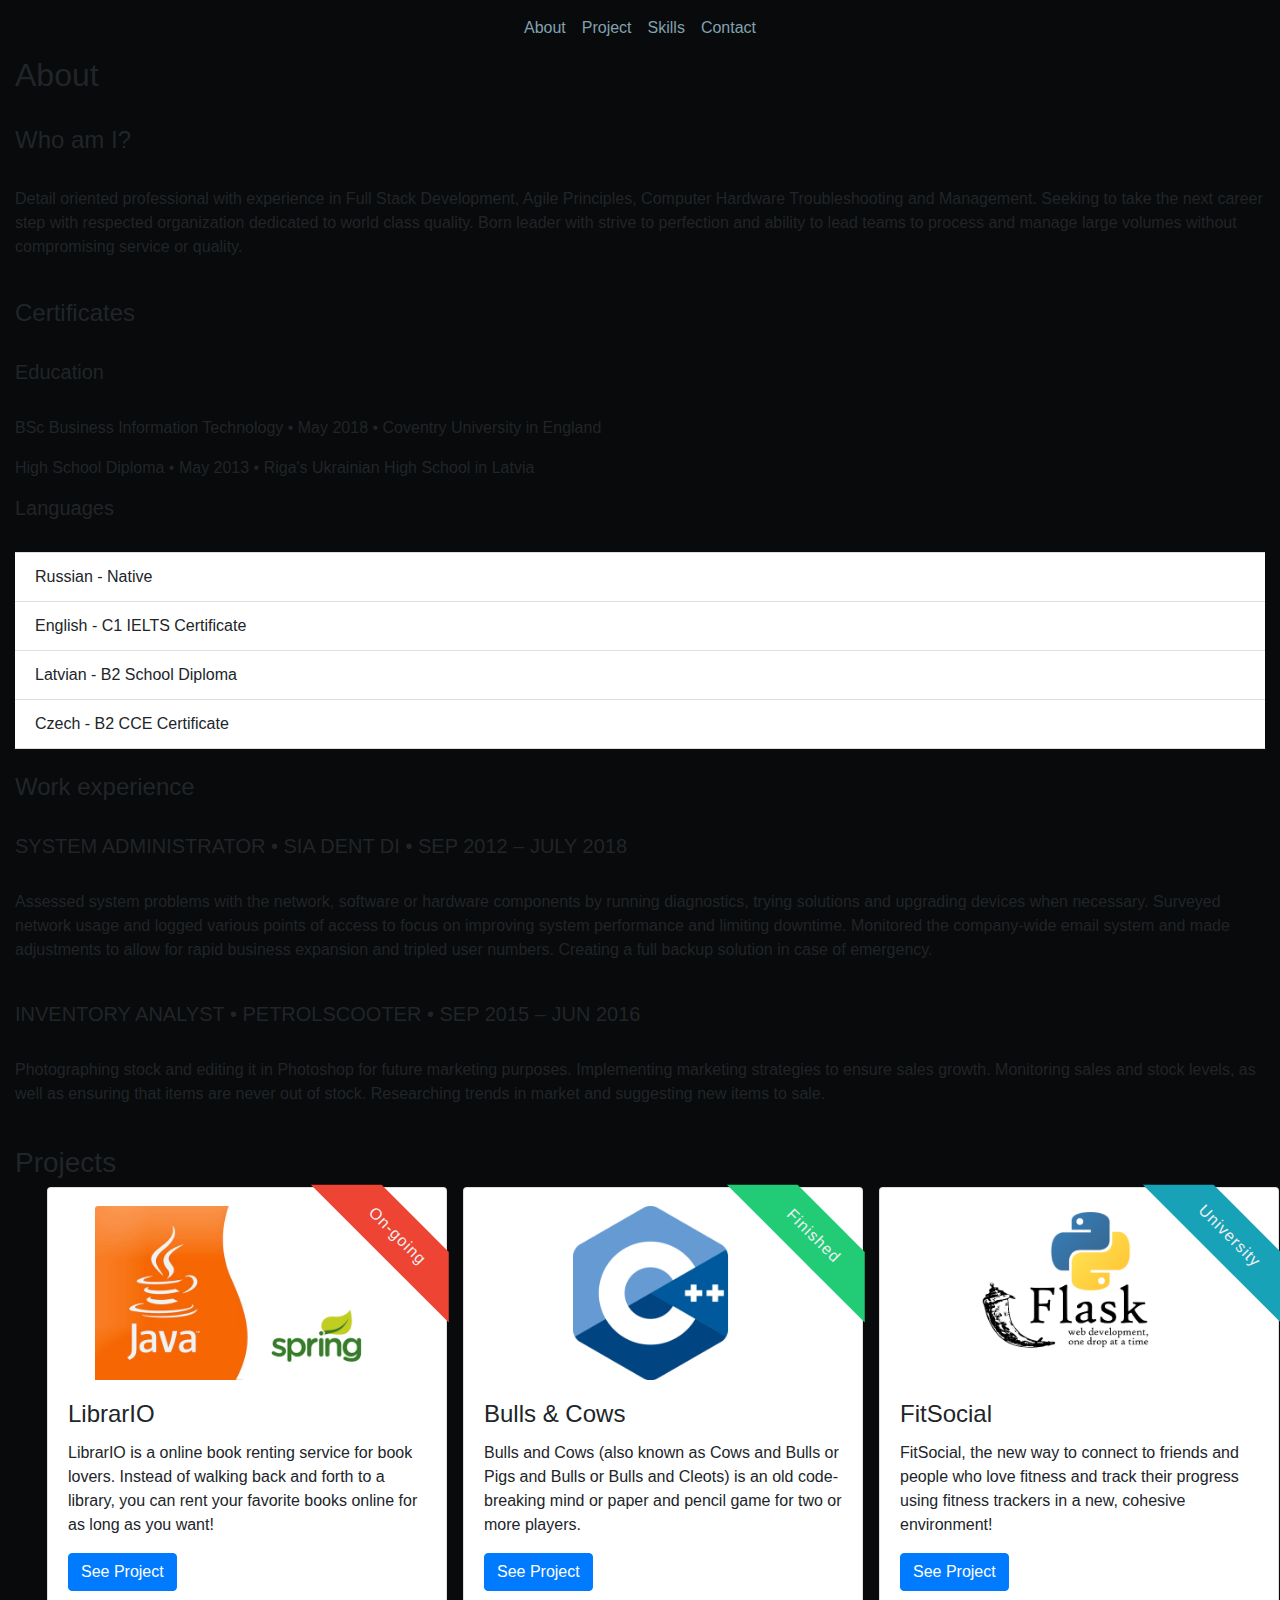
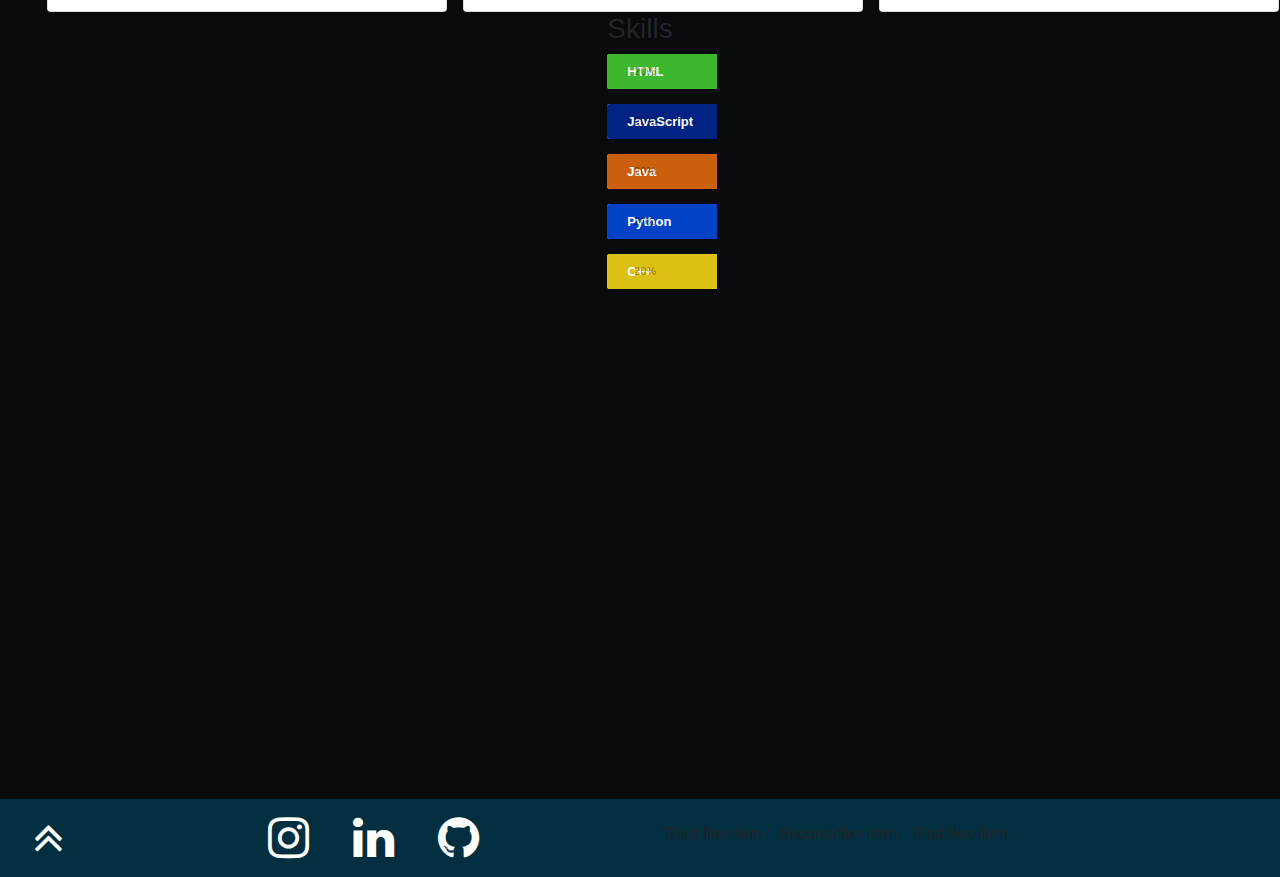
<file: index.html>
<!doctype html>
<html lang="en">

<head>
  <title>Title</title>
  <!-- Required meta tags -->
  <meta charset="utf-8">
  <meta name="viewport" content="width=device-width, initial-scale=1, shrink-to-fit=no">
  <link rel="stylesheet" href="https://maxcdn.bootstrapcdn.com/font-awesome/4.7.0/css/font-awesome.min.css">
  <!-- Bootstrap CSS -->
  <link rel="stylesheet" href="css/bootstrap.css">
  <link rel="stylesheet" href="css/ribbon.css">
  <link rel="stylesheet" href="css/skillbar.css">
</head>

<body>
  <!-- NavBar -->
  <header class="d-flex justify-content-center" id="navbar">

    <nav class="navbar navbar-expand navbar-dark bg-dark d-flex justify-content-center">
      <div class="nav navbar-nav">
        <a class="nav-item nav-link" href="https://github.com/axell1756">About</a>
        <a class="nav-item nav-link" href="https://github.com/axell1756">Project</a>
        <a class="nav-item nav-link" href="https://github.com/axell1756">Skills</a>
        <a class="nav-item nav-link" href="https://github.com/axell1756">Contact</a>
      </div>
    </nav>

  </header>

  <!-- Body -->

  <div class="d-flex justify-content-center container-fluid" id="about">
    <div class="section">
      <h2>About</h2><br>

      <h4>Who am I?</h4><br>

      <p>Detail oriented professional with experience in Full Stack Development, Agile Principles, Computer Hardware Troubleshooting
        and Management. Seeking to take the next career step with respected organization dedicated to world class quality.
        Born leader with strive to perfection and ability to lead teams to process and manage large volumes without compromising
        service or quality. </p><br>

      <h4>Certificates</h4><br>

      <h5>Education</h5><br>
      <p>BSc Business Information Technology • May 2018 • Coventry University in England</p>

      <p>High School Diploma • May 2013 • Riga's Ukrainian High School in Latvia</p>

      <h5>Languages</h5><br>
      <ul class="list-group list-group-flush">
        <li class="list-group-item">Russian - Native</li>
        <li class="list-group-item">English - C1 IELTS Certificate</li>
        <li class="list-group-item">Latvian - B2 School Diploma</li>
        <li class="list-group-item">Czech - B2 CCE Certificate</li>

      </ul><br>

      <h4>Work experience</h4><br>
      <h5>SYSTEM ADMINISTRATOR • SIA DENT DI • SEP 2012 – JULY 2018</h5><br>
      <p>Assessed system problems with the network, software or hardware components by running diagnostics, trying solutions
        and upgrading devices when necessary. Surveyed network usage and logged various points of access to focus on improving
        system performance and limiting downtime. Monitored the company-wide email system and made adjustments to allow for
        rapid business expansion and tripled user numbers. Creating a full backup solution in case of emergency.</p><br>


      <h5>INVENTORY ANALYST • PETROLSCOOTER • SEP 2015 – JUN 2016</h5><br>
      <p>Photographing stock and editing it in Photoshop for future marketing purposes. Implementing marketing strategies to
        ensure sales growth. Monitoring sales and stock levels, as well as ensuring that items are never out of stock. Researching
        trends in market and suggesting new items to sale.</p><br>

    </div>
  </div>

  <div class="d-flex justify-content-center container-fluid" id="projects">
    <div class="section">
      <h3>Projects</h3>
      <div class="row">
        <div class="col-4">
          <div class="card" style="width:400px" id="librario">
            <div class="corner-ribbon top-right">On-going</div>
            <img class="card-img-top" src="./img/java-spring.png" alt="Card image">
            <div class="card-body">
              <h4 class="card-title">LibrarIO</h4>
              <p class="card-text">LibrarIO is a online book renting service for book lovers. Instead of walking back and forth to a library,
                you can rent your favorite books online for as long as you want!</p>
              <a href="https://github.com/axell1756/librarIO" class="btn btn-primary">See Project</a>
            </div>
          </div>
        </div>
        <div class="col-4">
          <div class="card" style="width:400px" id="bullCow">
            <div class="corner-ribbon top-right green">Finished</div>
            <img class="card-img-top" src="./img/c++.png" alt="Card image">
            <div class="card-body">
              <h4 class="card-title">Bulls & Cows</h4>
              <p class="card-text">Bulls and Cows (also known as Cows and Bulls or Pigs and Bulls or Bulls and Cleots) is an old code-breaking
                mind or paper and pencil game for two or more players.
              </p>
              <a href="https://github.com/axell1756/BullCowGame" class="btn btn-primary">See Project</a>
            </div>
          </div>
        </div>
        <div class="col-4">
          <div class="card" style="width:400px" id="fitSocial">
            <div class="corner-ribbon top-right blue">University</div>
            <img class="card-img-top" src="./img/python-flask.png" alt="Card image">
            <div class="card-body">
              <h4 class="card-title">FitSocial</h4>
              <p class="card-text">FitSocial, the new way to connect to friends and people who love fitness and track their progress using fitness
                trackers in a new, cohesive environment!</p>
              <a href="https://github.com/axell1756/fitSocial" class="btn btn-primary">See Project</a>
            </div>

          </div>
        </div>
      </div>
    </div>
  </div>

  <div class="d-flex justify-content-center container-fluid" id="skills">
    <div class="section">
      <h3>Skills</h3>

      <!-- HTML -->
      <div class="skillbar clearfix" data-percent="90%">
        <div class="skillbar-title" style="background: #44CC33;"><span>HTML</span></div>
        <div class="skillbar-bar" style="background: #6CC160;"></div>
        <div class="skill-bar-percent">20%</div>
      </div>

      <!-- JavaScript -->
      <div class="skillbar clearfix " data-percent="70%">
        <div class="skillbar-title" style="background: #002691;"><span>JavaScript</span></div>
        <div class="skillbar-bar" style="background: #849EE8;"></div>
        <div class="skill-bar-percent">20%</div>
      </div>

      <!-- Java -->
      <div class="skillbar clearfix " data-percent="50%">
        <div class="skillbar-title" style="background: #E16A0F;"><span>Java</span></div>
        <div class="skillbar-bar" style="background: #FFB37A;"></div>
        <div class="skill-bar-percent">20%</div>
      </div>

      <!-- Python -->
      <div class="skillbar clearfix " data-percent="70%">
        <div class="skillbar-title" style="background: #0449DD;"><span>Python</span></div>
        <div class="skillbar-bar" style="background: #2D6BEF;"></div>
        <div class="skill-bar-percent">20%</div>
      </div>

      <!-- C++ -->
      <div class="skillbar clearfix " data-percent="40%">
        <div class="skillbar-title" style="background: #F4D716;"><span>C++</span></div>
        <div class="skillbar-bar" style="background: #F9E97F;"></div>
        <div class="skill-bar-percent">20%</div>
      </div>

    </div>
  </div>

  <div class="d-flex justify-content-center container-fluid" id="contact">
    <iframe src="https://www.google.com/maps/embed?pb=!1m18!1m12!1m3!1d9499.055050437535!2d-2.2866334087524414!3d53.47268196006852!2m3!1f0!2f0!3f0!3m2!1i1024!2i768!4f13.1!3m3!1m2!1s0x487ba9373905dab3%3A0x48284e891e591543!2sMediaCityUK!5e0!3m2!1sen!2suk!4v1535985355365"
      width="100%" height="450" frameborder="0" style="border:0" allowfullscreen></iframe>
  </div>

  <!-- Footer -->
  <footer class=" container-fluid" id="footer">
    <div class="content">
      <div class="row">
        <div class="col-2 align-self-end"><a href="#navbar"><i class="fa fa-angle-double-up" aria-hidden="false"></i></a></div>
        <div class="col-4">
          <a href="https://www.instagram.com/mrk_gnt/?hl=en"><i class="fa fa-instagram" aria-hidden="false"></i></a>
          <a href="https://www.linkedin.com/in/marks-gniteckis/"><i class="fa fa-linkedin" aria-hidden="false"></i></a>
          <a href="https://github.com/axell1756"><i class="fa fa-github" aria-hidden="false"></i></a>
        </div>
        <div class="col-6">
          <div class="d-flex flex-nowrap">
            <div class="order-3 p-2">First flex item</div>
            <div class="order-2 p-2">Second flex item</div>
            <div class="order-1 p-2">Third flex item</div>
          </div>
        </div>
      </div>
    </div>
    </div>
  </footer>
  <!-- Optional JavaScript -->
  <!-- jQuery first, then Popper.js, then Bootstrap JS -->
  <script src="https://code.jquery.com/jquery-3.3.1.js" integrity="sha256-2Kok7MbOyxpgUVvAk/HJ2jigOSYS2auK4Pfzbm7uH60=" crossorigin="anonymous"></script>
  <script src="js/bootstrap.min.js"></script>
  <script src="js/skillbar.js"></script>
</body>

</html>
</file>
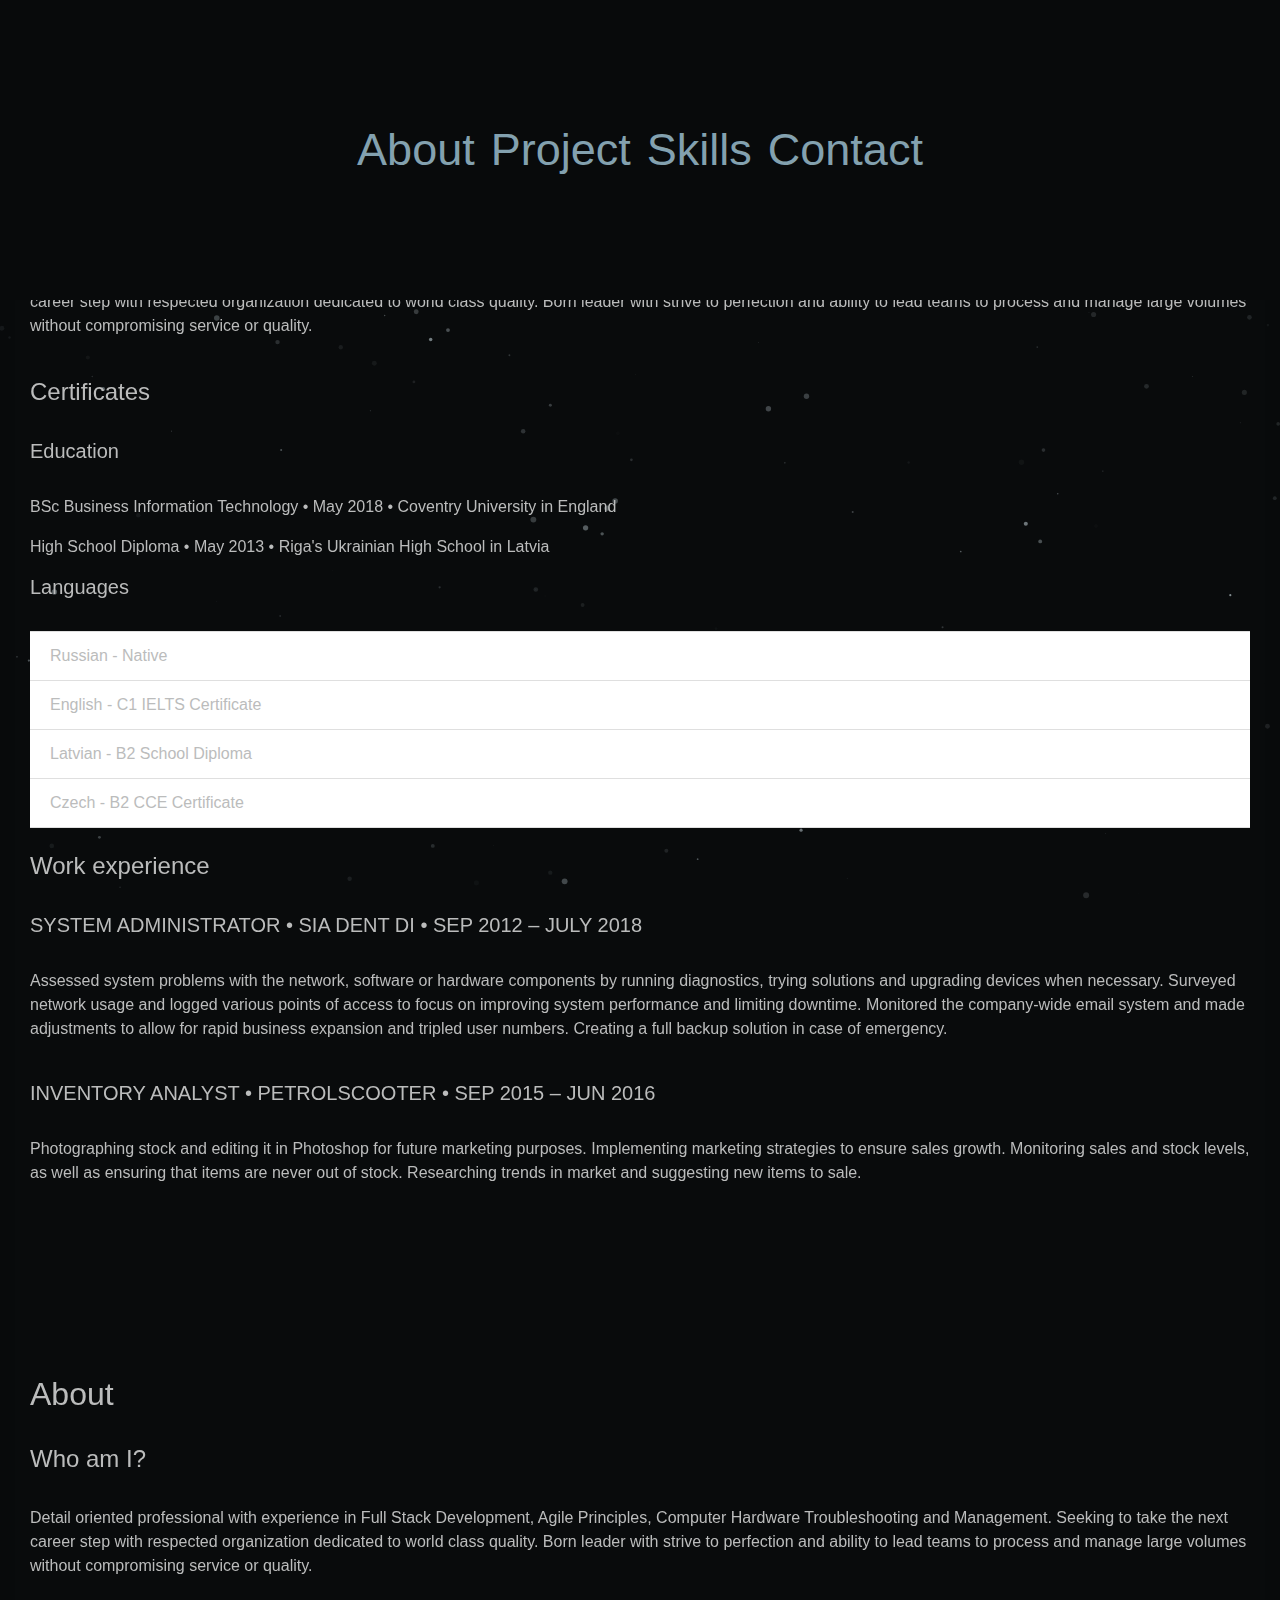
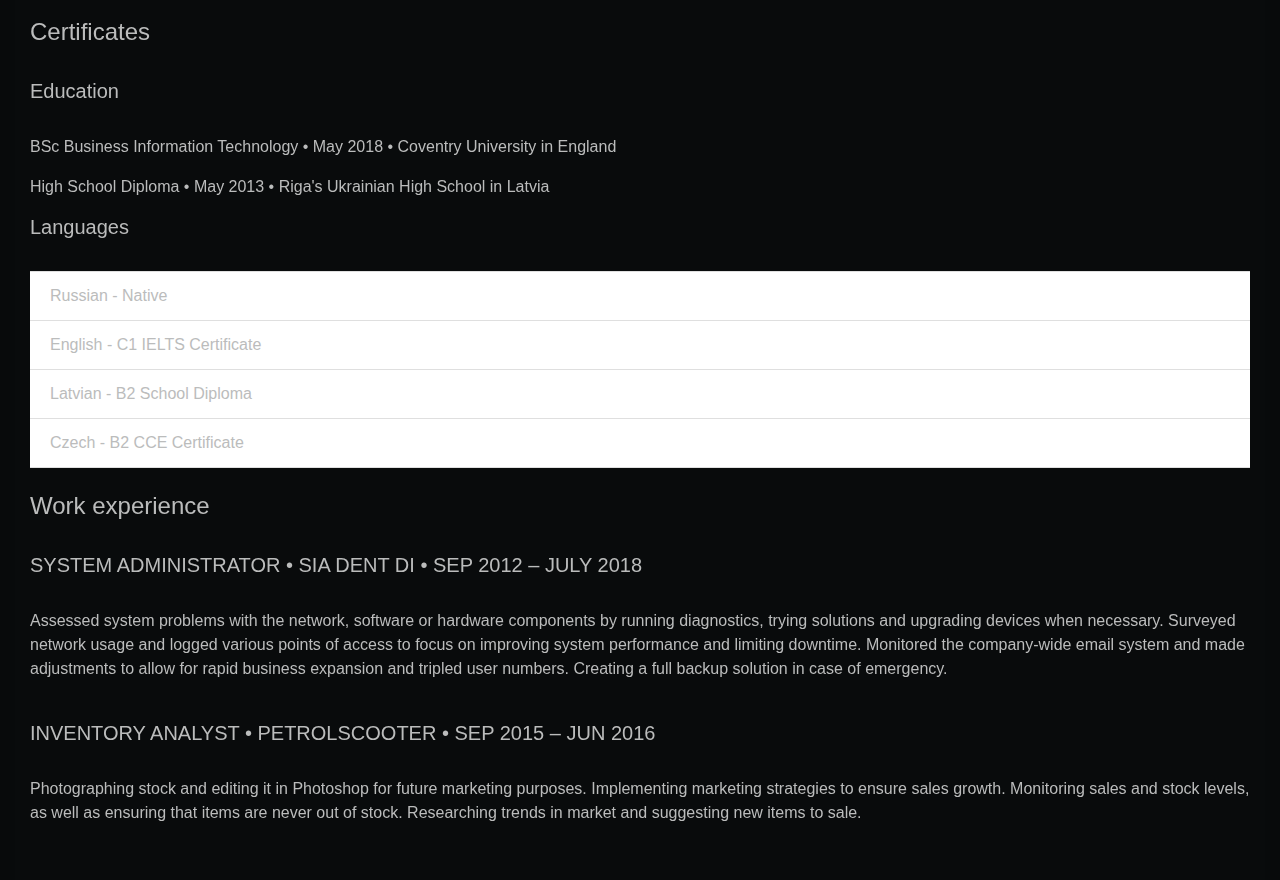
<file: index1.html>
<!doctype html>
<html lang="en">

<head>
    <title>Title</title>
    <!-- Required meta tags -->
    <meta charset="utf-8">
    <meta name="viewport" content="width=device-width, initial-scale=1, shrink-to-fit=no">
    <link rel="stylesheet" href="https://maxcdn.bootstrapcdn.com/font-awesome/4.7.0/css/font-awesome.min.css">
    <!-- Bootstrap CSS -->
    <link rel="stylesheet" href="css/bootstrap.css">
    <link rel="stylesheet" href="css/main.css">
    <link rel="stylesheet" href="css/ribbon.css">
    <link rel="stylesheet" href="css/skillbar.css"> </head>

<body >

    <nav class="navbar navbar-expand navbar-dark bg-dark d-flex justify-content-center">
        <div class="nav navbar-nav">
            <a class="nav-item nav-link" href="https://github.com/axell1756">About</a>
            <a class="nav-item nav-link" href="https://github.com/axell1756">Project</a>
            <a class="nav-item nav-link" href="https://github.com/axell1756">Skills</a>
            <a class="nav-item nav-link" href="https://github.com/axell1756">Contact</a>
        </div>
    </nav>
    <div id="particles-js"></div>
    <div class="container-fluid">
        
        <div class="section" id="about">
            <h2>About</h2><br>

            <h4>Who am I?</h4><br>

            <p>Detail oriented professional with experience in Full Stack Development, Agile Principles, Computer Hardware Troubleshooting
                and Management. Seeking to take the next career step with respected organization dedicated to world class
                quality. Born leader with strive to perfection and ability to lead teams to process and manage large volumes
                without compromising service or quality. </p><br>

            <h4>Certificates</h4><br>

            <h5>Education</h5><br>
            <p>BSc Business Information Technology • May 2018 • Coventry University in England</p>

            <p>High School Diploma • May 2013 • Riga's Ukrainian High School in Latvia</p>

            <h5>Languages</h5><br>
            <ul class="list-group list-group-flush">
                <li class="list-group-item">Russian - Native</li>
                <li class="list-group-item">English - C1 IELTS Certificate</li>
                <li class="list-group-item">Latvian - B2 School Diploma</li>
                <li class="list-group-item">Czech - B2 CCE Certificate</li>

            </ul><br>

            <h4>Work experience</h4><br>
            <h5>SYSTEM ADMINISTRATOR • SIA DENT DI • SEP 2012 – JULY 2018</h5><br>
            <p>Assessed system problems with the network, software or hardware components by running diagnostics, trying solutions
                and upgrading devices when necessary. Surveyed network usage and logged various points of access to focus
                on improving system performance and limiting downtime. Monitored the company-wide email system and made adjustments
                to allow for rapid business expansion and tripled user numbers. Creating a full backup solution in case of
                emergency.</p><br>


            <h5>INVENTORY ANALYST • PETROLSCOOTER • SEP 2015 – JUN 2016</h5><br>
            <p>Photographing stock and editing it in Photoshop for future marketing purposes. Implementing marketing strategies
                to ensure sales growth. Monitoring sales and stock levels, as well as ensuring that items are never out of
                stock. Researching trends in market and suggesting new items to sale.</p><br>

        </div>

         <div class="section" id="about">
            <h2>About</h2><br>

            <h4>Who am I?</h4><br>

            <p>Detail oriented professional with experience in Full Stack Development, Agile Principles, Computer Hardware Troubleshooting
                and Management. Seeking to take the next career step with respected organization dedicated to world class
                quality. Born leader with strive to perfection and ability to lead teams to process and manage large volumes
                without compromising service or quality. </p><br>

            <h4>Certificates</h4><br>

            <h5>Education</h5><br>
            <p>BSc Business Information Technology • May 2018 • Coventry University in England</p>

            <p>High School Diploma • May 2013 • Riga's Ukrainian High School in Latvia</p>

            <h5>Languages</h5><br>
            <ul class="list-group list-group-flush">
                <li class="list-group-item">Russian - Native</li>
                <li class="list-group-item">English - C1 IELTS Certificate</li>
                <li class="list-group-item">Latvian - B2 School Diploma</li>
                <li class="list-group-item">Czech - B2 CCE Certificate</li>

            </ul><br>

            <h4>Work experience</h4><br>
            <h5>SYSTEM ADMINISTRATOR • SIA DENT DI • SEP 2012 – JULY 2018</h5><br>
            <p>Assessed system problems with the network, software or hardware components by running diagnostics, trying solutions
                and upgrading devices when necessary. Surveyed network usage and logged various points of access to focus
                on improving system performance and limiting downtime. Monitored the company-wide email system and made adjustments
                to allow for rapid business expansion and tripled user numbers. Creating a full backup solution in case of
                emergency.</p><br>


            <h5>INVENTORY ANALYST • PETROLSCOOTER • SEP 2015 – JUN 2016</h5><br>
            <p>Photographing stock and editing it in Photoshop for future marketing purposes. Implementing marketing strategies
                to ensure sales growth. Monitoring sales and stock levels, as well as ensuring that items are never out of
                stock. Researching trends in market and suggesting new items to sale.</p><br>

        </div>

        
    </div>
        

    <!-- Optional JavaScript -->
    <!-- jQuery first, then Popper.js, then Bootstrap JS -->
    <script src="https://code.jquery.com/jquery-3.3.1.js" integrity="sha256-2Kok7MbOyxpgUVvAk/HJ2jigOSYS2auK4Pfzbm7uH60=" crossorigin="anonymous"></script>
    <script src="js/bootstrap.min.js"></script>
    <script src="js/skillbar.js"></script>
    <script src="js/particles.min.js"></script>
    <script src="js/main.js"></script>
</body>

</html>
</file>
<file: css/ribbon.css>
.corner-ribbon {
    border-bottom: 50px solid #e43;
    border-left: 50px solid transparent;
    border-right: 50px solid transparent;
    height: 0;
    width: 195px;
    position: absolute;
    top: 25px;
    left: -50px;
    text-align: center;
    line-height: 50px;
    letter-spacing: 1px;
    color: #f0f0f0;
    transform: rotate(-45deg);
    -webkit-transform: rotate(-45deg);
}

.corner-ribbon.sticky {
    position: fixed;
}

.corner-ribbon.top-right {
    top: 23px;
    right: -49px;
    left: auto;
    transform: rotate(45deg);
    -webkit-transform: rotate(45deg);
}

.corner-ribbon.green {
    border-bottom-color: #2c7;
}

.corner-ribbon.blue {
    border-bottom-color: #17a2b8;
}
</file>
<file: css/skillbar.css>
.skillbar {
    position: relative;
    display: block;
    margin-bottom: 15px;
    width: 90%;
    background: #eee;
    height: 35px;
    border-radius: 3px;
    -moz-border-radius: 3px;
    -webkit-border-radius: 3px;
    -webkit-transition: 0.4s linear;
    -moz-transition: 0.4s linear;
    -ms-transition: 0.4s linear;
    -o-transition: 0.4s linear;
    transition: 0.4s linear;
    -webkit-transition-property: width, background-color;
    -moz-transition-property: width, background-color;
    -ms-transition-property: width, background-color;
    -o-transition-property: width, background-color;
    transition-property: width, background-color;
}

.skillbar-title {
    position: absolute;
    top: 0;
    left: 0;
    width: 110px;
    font-weight: bold;
    font-size: 13px;
    color: #ffffff;
    background: #6adcfa;
    -webkit-border-top-left-radius: 3px;
    -webkit-border-bottom-left-radius: 4px;
    -moz-border-radius-topleft: 3px;
    -moz-border-radius-bottomleft: 3px;
    border-top-left-radius: 3px;
    border-bottom-left-radius: 3px;
}

.skillbar-title span {
    display: block;
    background: rgba(0, 0, 0, 0.1);
    padding: 0 20px;
    height: 35px;
    line-height: 35px;
    -webkit-border-top-left-radius: 3px;
    -webkit-border-bottom-left-radius: 3px;
    -moz-border-radius-topleft: 3px;
    -moz-border-radius-bottomleft: 3px;
    border-top-left-radius: 3px;
    border-bottom-left-radius: 3px;
}

.skillbar-bar {
    height: 35px;
    width: 0px;
    background: #6adcfa;
    border-radius: 3px;
    -moz-border-radius: 3px;
    -webkit-border-radius: 3px;
}

.skill-bar-percent {
    position: absolute;
    right: 10px;
    top: 0;
    font-size: 11px;
    height: 35px;
    line-height: 35px;
    color: #ffffff;
    color: rgba(0, 0, 0, 0.4);
}
</file>
<file: css/main.css>
#particles-js {
  position:fixed;
  top:0;
  right:0;
  bottom:0;
  left:0;
  z-index:-99;
}

.navbar {
    -webkit-transition: height 1s cubic-bezier(0.07, 0.65, 0.57, 1.08) 2s;
    transition: height 1s cubic-bezier(0.07, 0.65, 0.57, 1.08), font-size 1s cubic-bezier(0.07, 0.65, 0.57, 1.08);
    width: 100vw !important;
    height: 65px;
    position: absolute;
    z-index: 1; 
    display: -webkit-box;
    display: -ms-flexbox;
    display: flex;
    -ms-flex-wrap: wrap;
    flex-wrap: wrap;
    -webkit-box-align: center;
    -ms-flex-align: center;
    align-items: center;
    -webkit-box-pack: justify;
    -ms-flex-pack: justify;
    justify-content: space-between;
    padding: 0.5rem 1rem;
}

.navbar:hover {
    height: 300px;
    font-size: 45px;
}

.navbar-nav>.nav-link {
    -webkit-transition: padding 1s cubic-bezier(0.07, 0.65, 0.57, 1.08) 2s;
    transition: padding 1s cubic-bezier(0.07, 0.65, 0.57, 1.08),color 1s cubic-bezier(0.07, 0.65, 0.57, 1.08);
    padding: auto;
}

.navbar-nav>.nav-link:hover {
    padding-right: 7.5vw;
    padding-left: 7.5vw;
    color: #21B5FF;
}

.section {
    color: #bbbcbc;
    background-color: rgba(30, 32, 33, 0.05);
    padding: 15vh 15px 15px 15px;
}
</file>
